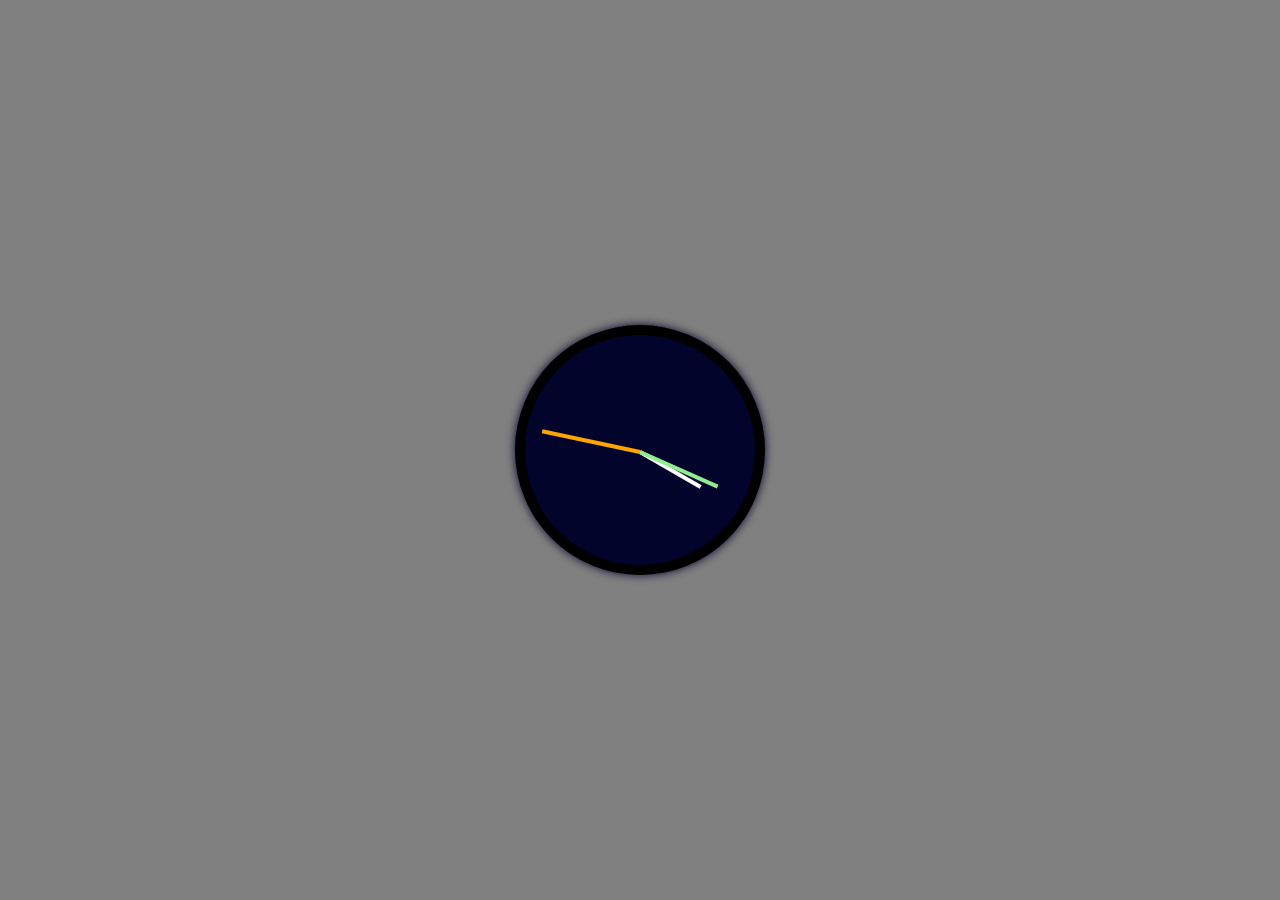
<file: analog clock/index.html>
<!DOCTYPE html>
<html>
<head>
	<meta charset="utf-8">
	<meta name="viewport" content="width=device-width, initial-scale=1">
	<title>Aanalog clock</title>
</head>
<link rel="stylesheet" href="style.css">
<body>
	<div class="container">
		<div class="box">
			<div class="inner_box">
				<div class="stick hr"></div>
				<div class="stick mn"></div>
				<div class="stick sc"></div>
			</div>
		</div>
	</div>
</body>
<script src="script.js" type="text/javascript" charset="utf-8" async defer></script>
</html>
</file>
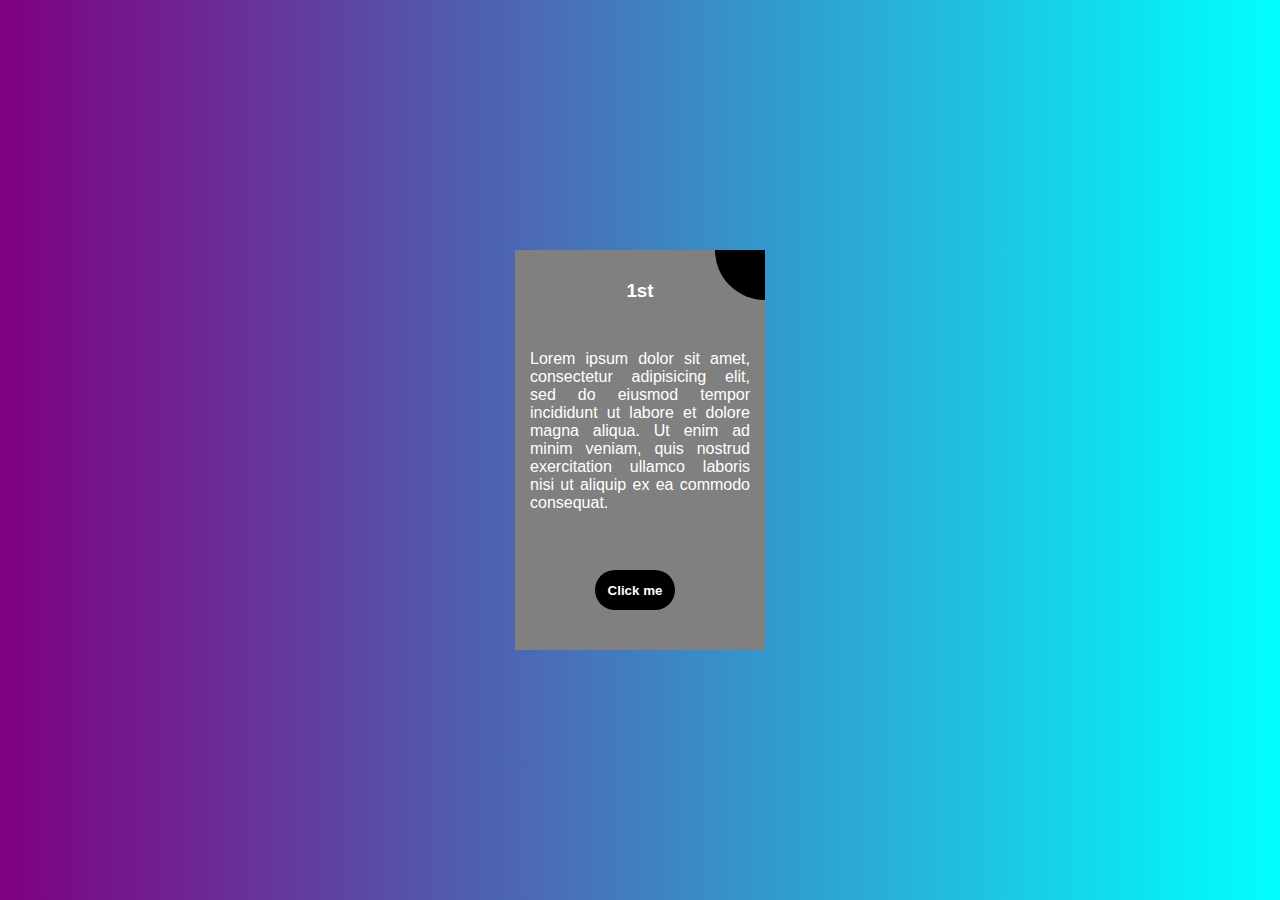
<file: animated cards/index.html>
<!DOCTYPE html>
<html>
<head>
	<meta charset="utf-8">
	<meta name="viewport" content="width=device-width, initial-scale=1">
	<title>card</title>
	<link rel="stylesheet" type="text/css" href="style.css">
</head>
<body>
	<div class="container">
		<div class="box">
				<h3>1st</h3>
				<p>Lorem ipsum dolor sit amet, consectetur adipisicing elit, sed do eiusmod tempor incididunt ut labore et dolore magna aliqua. Ut enim ad minim veniam, quis nostrud exercitation ullamco laboris nisi ut aliquip ex ea commodo
				consequat.</p>
				<button><a href="#">Click me</a></button>
				<span></span>
		</div>
		<!-- <div>
			<h3>2nd</h3>
			<p>Lorem ipsum dolor sit amet, consectetur adipisicing elit, sed do eiusmod tempor incididunt ut labore et dolore magna aliqua. Ut enim ad minim veniam, quis nostrud exercitation ullamco laboris nisi ut aliquip ex ea commodo
			consequat.</p>
			<button><a href="#">Click me</a></button>		</div>
		<div>
			<h3>3rd</h3>
			<p>Lorem ipsum dolor sit amet, consectetur adipisicing elit, sed do eiusmod tempor incididunt ut labore et dolore magna aliqua. Ut enim ad minim veniam, quis nostrud exercitation ullamco laboris nisi ut aliquip ex ea commodo
			consequat.</p>
			<button><a href="#">Click me</a></button>
		</div> -->
	</div>
</body>
<script type="text/javascript" src="script.js"></script>
</html>
</file>
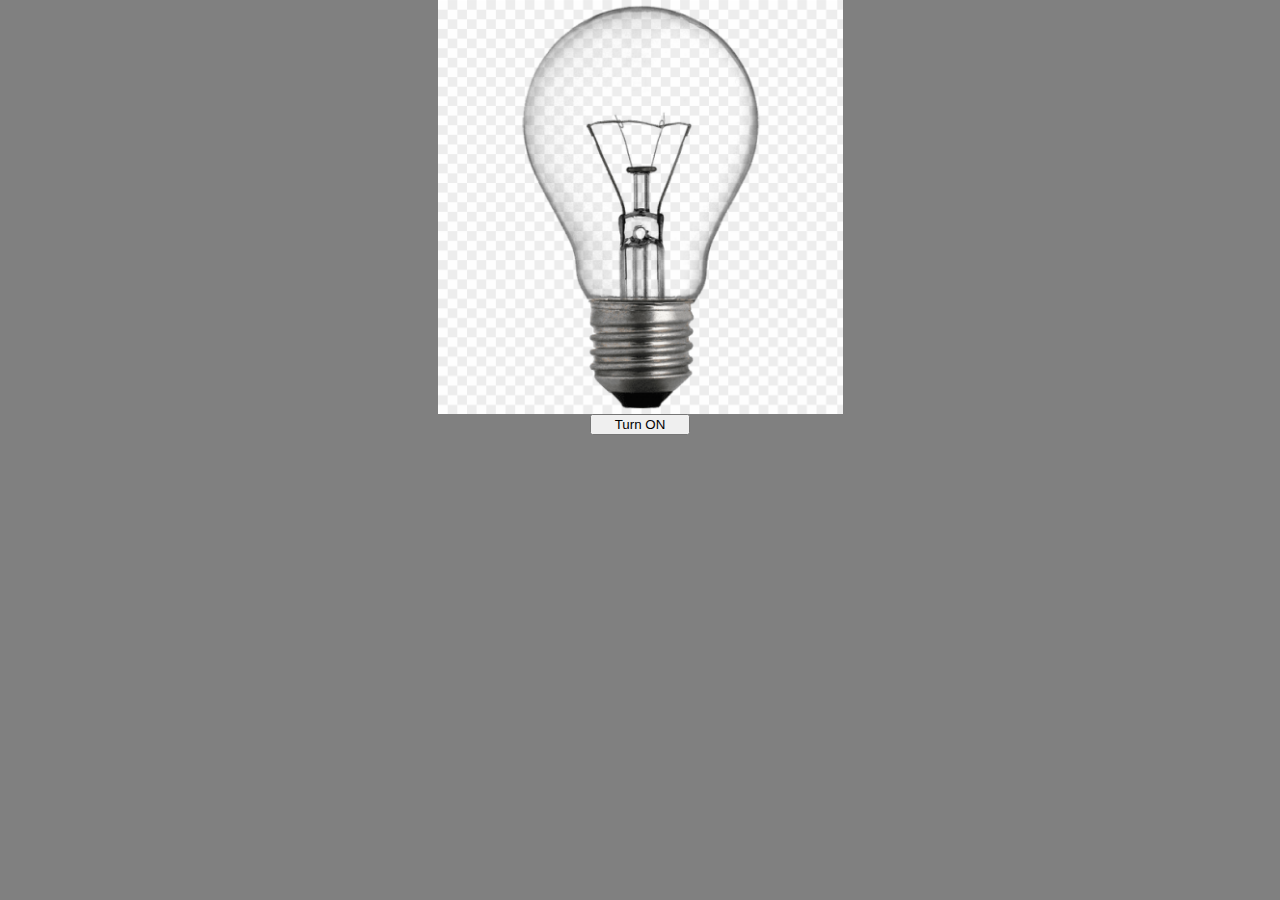
<file: bulb/index.html>
<!DOCTYPE html>
<html>
<head>
	<meta charset="utf-8">
	<meta http-equiv="X-UA-Compatible" content="IE=edge">
	<title>DOM</title>
	<link rel="stylesheet" href="style.css">
</head>
<body>
	<!-- <div class="main">
		
	</div> -->

	<div>
		<img src="off.png" alt="off" class="bulb">
		<button class="btn">Turn ON</button>
	</div>
</body>
<script type="text/javascript" src="script.js"></script>
</html>
</file>
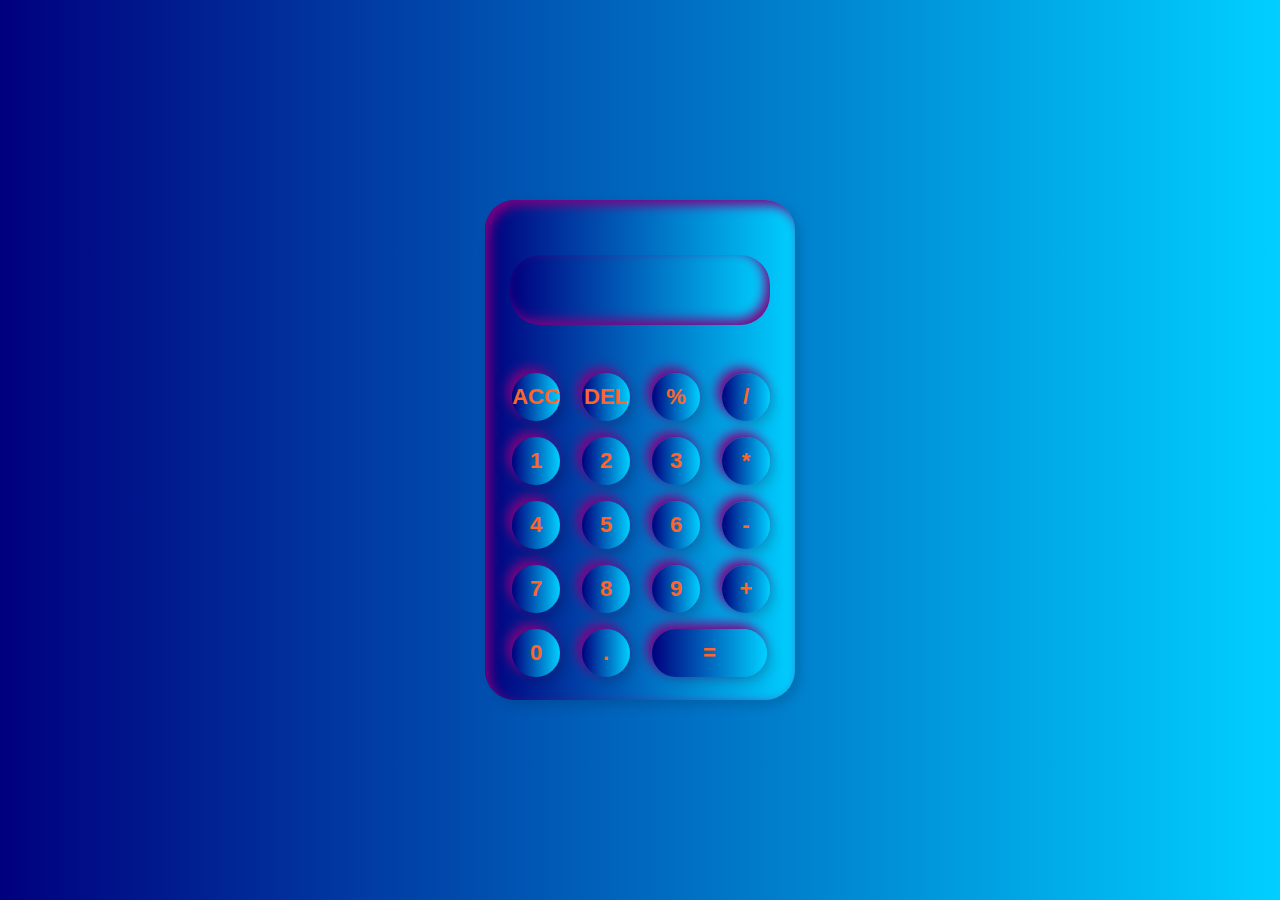
<file: calculater/index.html>
<!DOCTYPE html>
<html>
<head>
	<meta charset="utf-8">
	<meta name="viewport" content="width=device-width, initial-scale=1">
	<title>Calculator</title>
	<link rel="stylesheet" type="text/css" href="style.css">
</head>
<body>
	<div class="container">
		<div class="calculator">
			<input type="text" placeholder="" id="result">
			<button onclick="clr()">ACC</button>
			<button onclick="del()">DEL</button>
			<button onclick="display('%')">%</button>
			<button onclick="display('/')">/</button>
			<button onclick="display('1')">1</button>
			<button onclick="display('2')">2</button>
			<button onclick="display('3')">3</button>
			<button onclick="display('*')">*</button>
			<button onclick="display('4')">4</button>
			<button onclick="display('5')">5</button>
			<button onclick="display('6')">6</button>
			<button onclick="display('-')">-</button>
			<button onclick="display('7')">7</button>
			<button onclick="display('8')">8</button>
			<button onclick="display('9')">9</button>
			<button onclick="display('+')">+</button>
			<button onclick="display('0')">0</button>
			<button onclick="display('.')">.</button>
			<button class="equal" onclick="equal()">=</button>
		</div>
	</div>
<script type="text/javascript" src="script.js"></script>
</body>
</html>
</file>
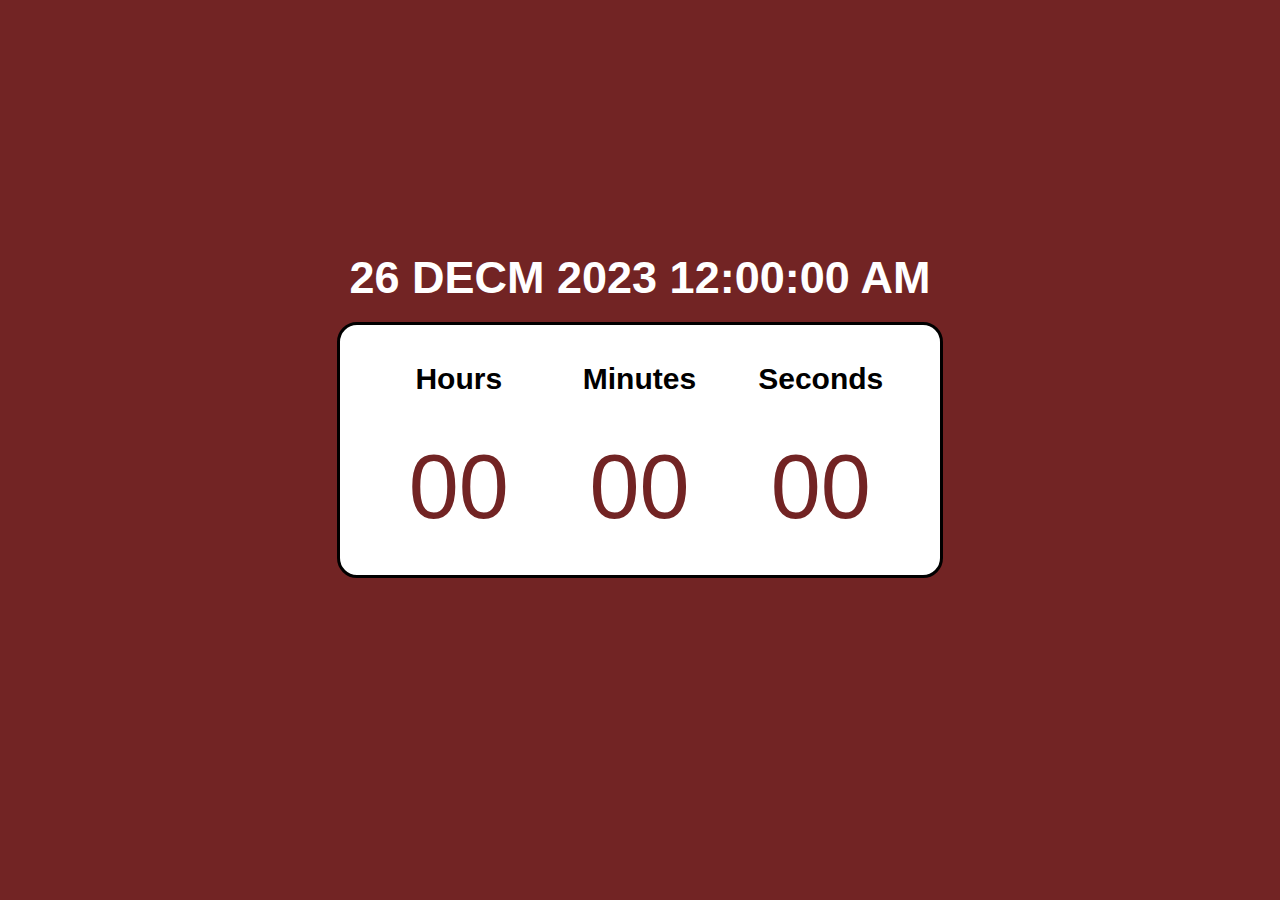
<file: countdown/index.html>
<!DOCTYPE html>
<html>
<head>
	<meta charset="utf-8">
	<meta name="viewport" content="width=device-width, initial-scale=1">
	<title>timer</title>
	<link rel="stylesheet" type="text/css" href="style.css">
</head>
<body>
	<div class="container">
		<h3 class="heading">00:00:00 PM </h3>
		<div class="hr">
			<h3>Hours</h3>
			<input type="numeric" class="hour" value="00" readonly>
		</div>
		<div class="min">
			<h3>Minutes</h3>
			<input type="numeric" class="minute" value="00" readonly>
		</div>
		<div class="sec">
			<h3>Seconds</h3>
			<input type="numeric" class="second" value="00" readonly>
		</div>
	</div>
</body>
<script type="text/javascript" src="script.js"></script>
</html>
</file>
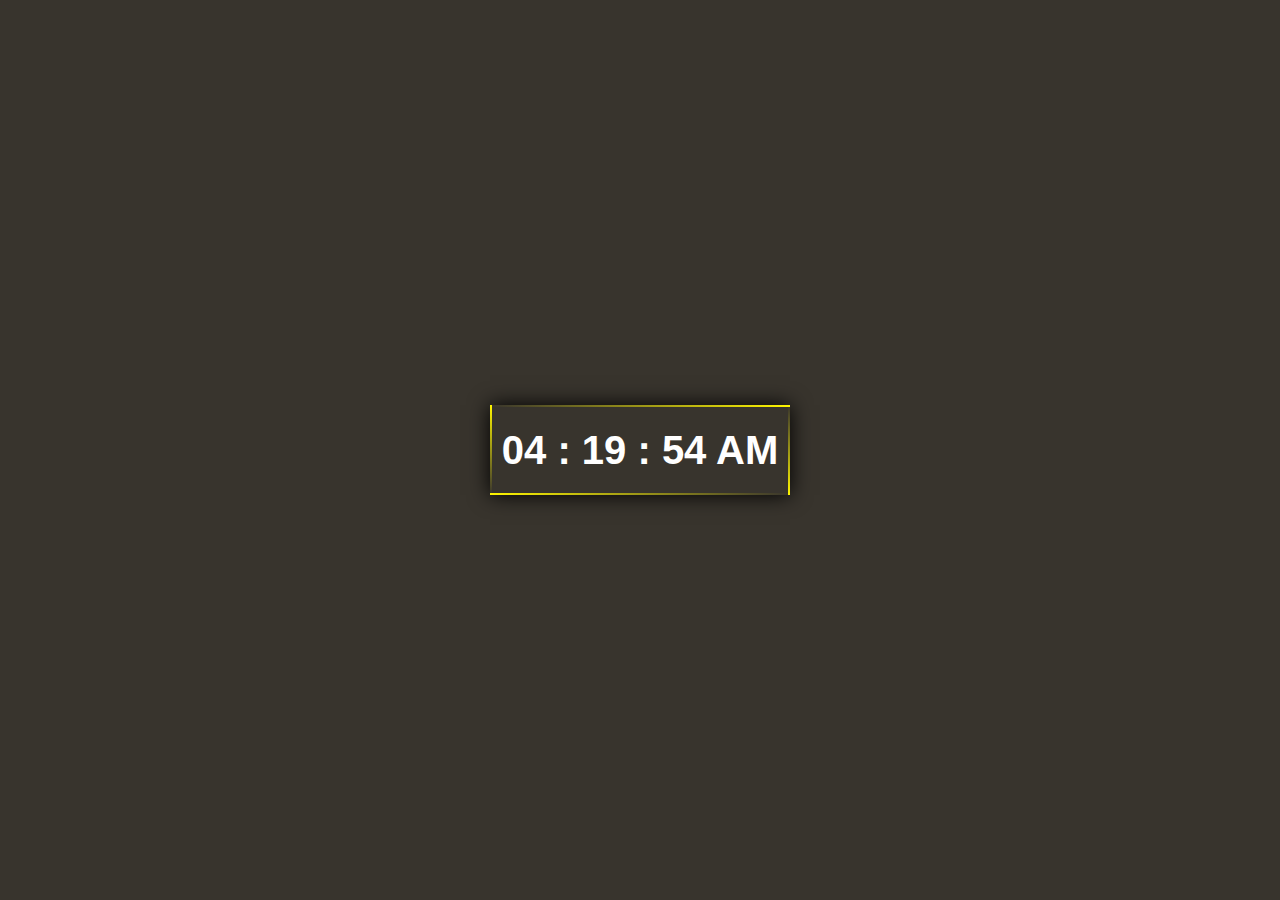
<file: digital clock/index.html>
<!DOCTYPE html>
<html>
<head>
	<meta charset="utf-8">
	<meta name="viewport" content="width=device-width, initial-scale=1">
	<title>Digital Clock</title>
	<link rel="stylesheet" type="text/css" href="style.css">
</head>
<body>
	<div class="container">
		<div class="box">
			<span class="border top"></span>
			<span class="border right"></span>
			<span class="border bottom"></span>
			<span class="border left"></span>
			<h3 class="clock_parts"></h3>
		</div>
	</div>
</body>
<script src="script.js" type="text/javascript" charset="utf-8" async defer></script>
</html>
</file>
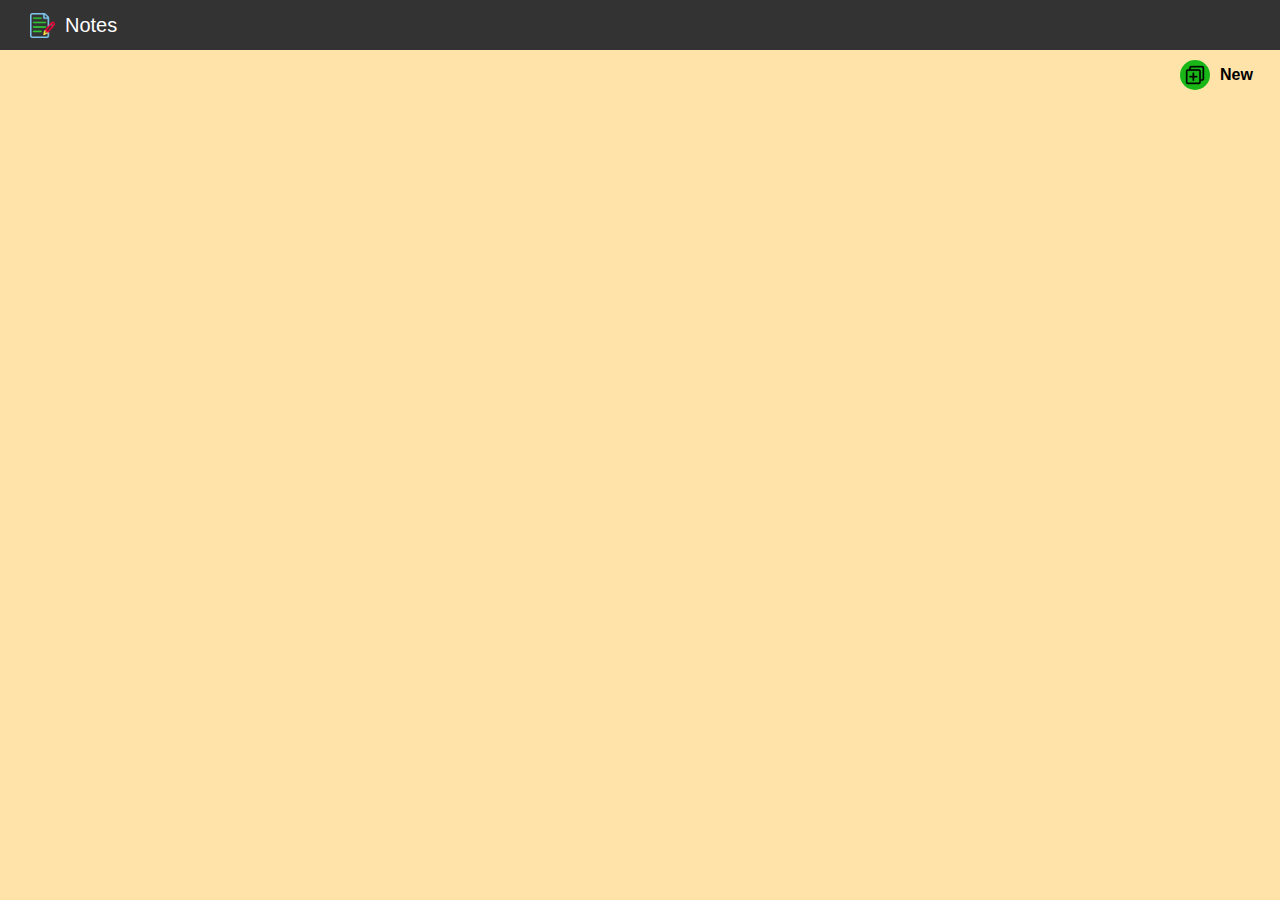
<file: keep notes/index.html>
<!DOCTYPE html>
<html>
<head>
	<meta charset="utf-8">
	<meta name="viewport" content="width=device-width, initial-scale=1">
	<title>keep notes</title>
	<link rel="stylesheet" type="text/css" href="style.css">
</head>
<body>
	<nav>
		<img src="notes.png" alt="">
		<h4>Notes</h4>
	</nav>
	<div class="new_btn">
		<img src="new.png" alt="">
		New
	</div>
	<main class="main-div">
		
	</main>
</body>
<script type="text/javascript" src="script.js"></script>
</html>
</file>
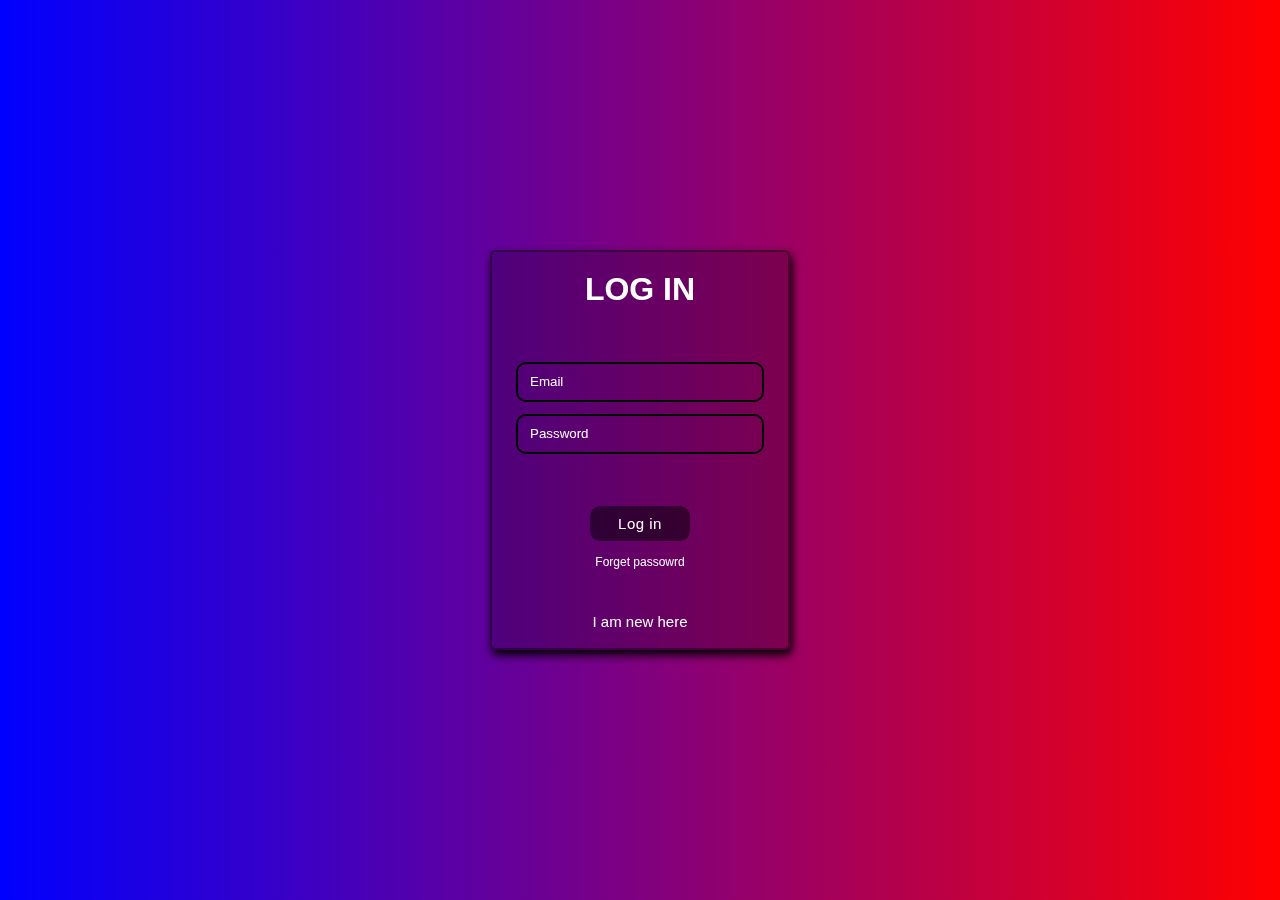
<file: Login card/index.html>
<!DOCTYPE html>
<html>
<head>
	<meta charset="utf-8">
	<meta name="viewport" content="width=device-width, initial-scale=1">
	<title>Login</title>
	<link rel="stylesheet" type="text/css" href="style.css">
</head>
<body>
	<div class="container">
		<div class="card">
			<form>
				<div class="front">
					<h1 class="heading">LOG IN</h1>
					<input type="email" name="email" placeholder="Email" required>				
					<input type="password" name="password" placeholder="Password" required>
					<button type="submit">Log in</button>
					<a href="#" class="forget">Forget passowrd</a>
					<a onclick="reg_page()" href="#">I am new here</a>						
				</div>
				<div class="back">
					<h1 class="heading">REGISTER</h1>
					<input type="name" name="name" placeholder="Name" required>
					<input type="email" name="email" placeholder="Email" required>				
					<input type="password" name="password" placeholder="Password" required>
					<button type="submit">Register</button>						
					<a onclick="log_page()" href="#">I have an account</a>						
				</div>
			</form>
		</div>
	</div>
</body>
<script src="script.js" type="text/javascript" ></script>
</html>
</file>
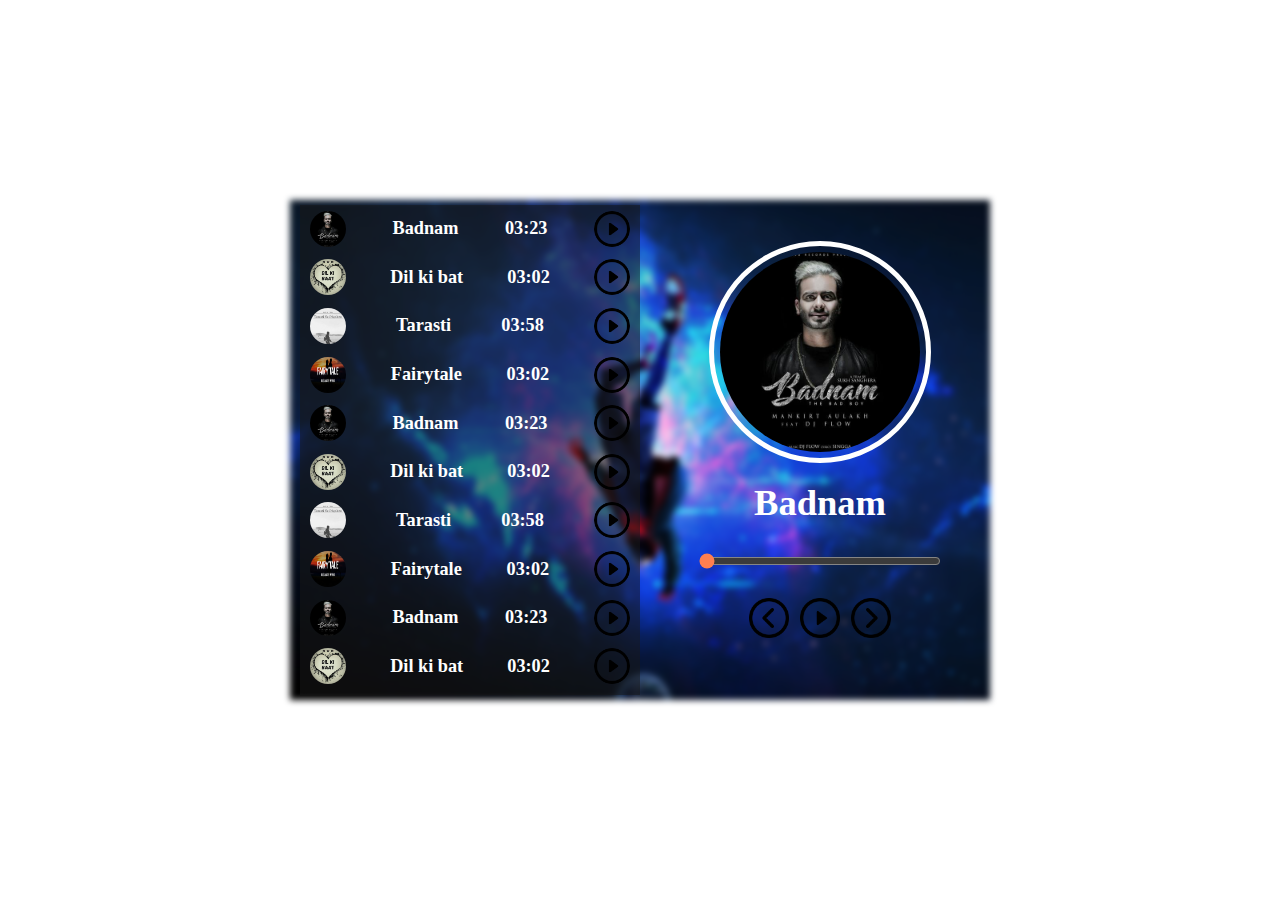
<file: music player/index.html>
<!DOCTYPE html>
<html>
<head>
	<meta charset="utf-8">
	<meta name="viewport" content="width=device-width, initial-scale=1">
	<title>Music Player</title>
	<link rel="stylesheet" type="text/css" href="style.css">
</head>
<body>
	<main class="main_box">
		<img class="bg" src="bg.jpg">
		<div class="song_list">
			<div class="song">
				<img class='song_img'src="img/img1.jpeg">
					<h5 class="name">name</h5>
					<h5 class="time">time</h5>
				<img class='min_play' src="icon/play.png">
			</div>
			<div class="song">
				<img class='song_img'src="img/img1.jpeg">
					<h5 class="name">name</h5>
					<h5 class="time">time</h5>
				<img class='min_play' src="icon/play.png">
			</div>
			<div class="song">
				<img class='song_img'src="img/img1.jpeg">
					<h5 class="name">name</h5>
					<h5 class="time">time</h5>
				<img class='min_play' src="icon/play.png">
			</div>
			<div class="song">
				<img class='song_img'src="img/img1.jpeg">
					<h5 class="name">name</h5>
					<h5 class="time">time</h5>
				<img class='min_play' src="icon/play.png">
			</div>
			<div class="song">
				<img class='song_img'src="img/img1.jpeg">
					<h5 class="name">name</h5>
					<h5 class="time">time</h5>
				<img class='min_play' src="icon/play.png">
			</div>
			<div class="song">
				<img class='song_img'src="img/img1.jpeg">
					<h5 class="name">name</h5>
					<h5 class="time">time</h5>
				<img class='min_play' src="icon/play.png">
			</div>
			<div class="song">
				<img class='song_img'src="img/img1.jpeg">
					<h5 class="name">name</h5>
					<h5 class="time">time</h5>
				<img class='min_play' src="icon/play.png">
			</div>
			<div class="song">
				<img class='song_img'src="img/img1.jpeg">
					<h5 class="name">name</h5>
					<h5 class="time">time</h5>
				<img class='min_play' src="icon/play.png">
			</div>
			<div class="song">
				<img class='song_img'src="img/img1.jpeg">
					<h5 class="name">name</h5>
					<h5 class="time">time</h5>
				<img class='min_play' src="icon/play.png">
			</div>
			<div class="song">
				<img class='song_img'src="img/img1.jpeg">
					<h5 class="name">name</h5>
					<h5 class="time">time</h5>
				<img class='min_play' src="icon/play.png">
			</div>
		</div>
		<div class="player">
			<div class="player_box">
				<img class="main_thumb" src="img/img1.jpeg">
				<h5 class="main_name">Badnam</h5>
			   	<input type="range" name="range" id="ProgressBar" value='0' min="0" max="100">
				<div class="controlers">
					<i><img class="prev" src="icon/previous.png"></i>
					<i><img class="mainplay" src="icon/play.png"></i>
					<i><img class="next" src="icon/next.png"></i>
				</div>
			</div>
		</div>
	</main>
</body>
<script type="text/javascript" src="script.js"></script>
</html>
</file>
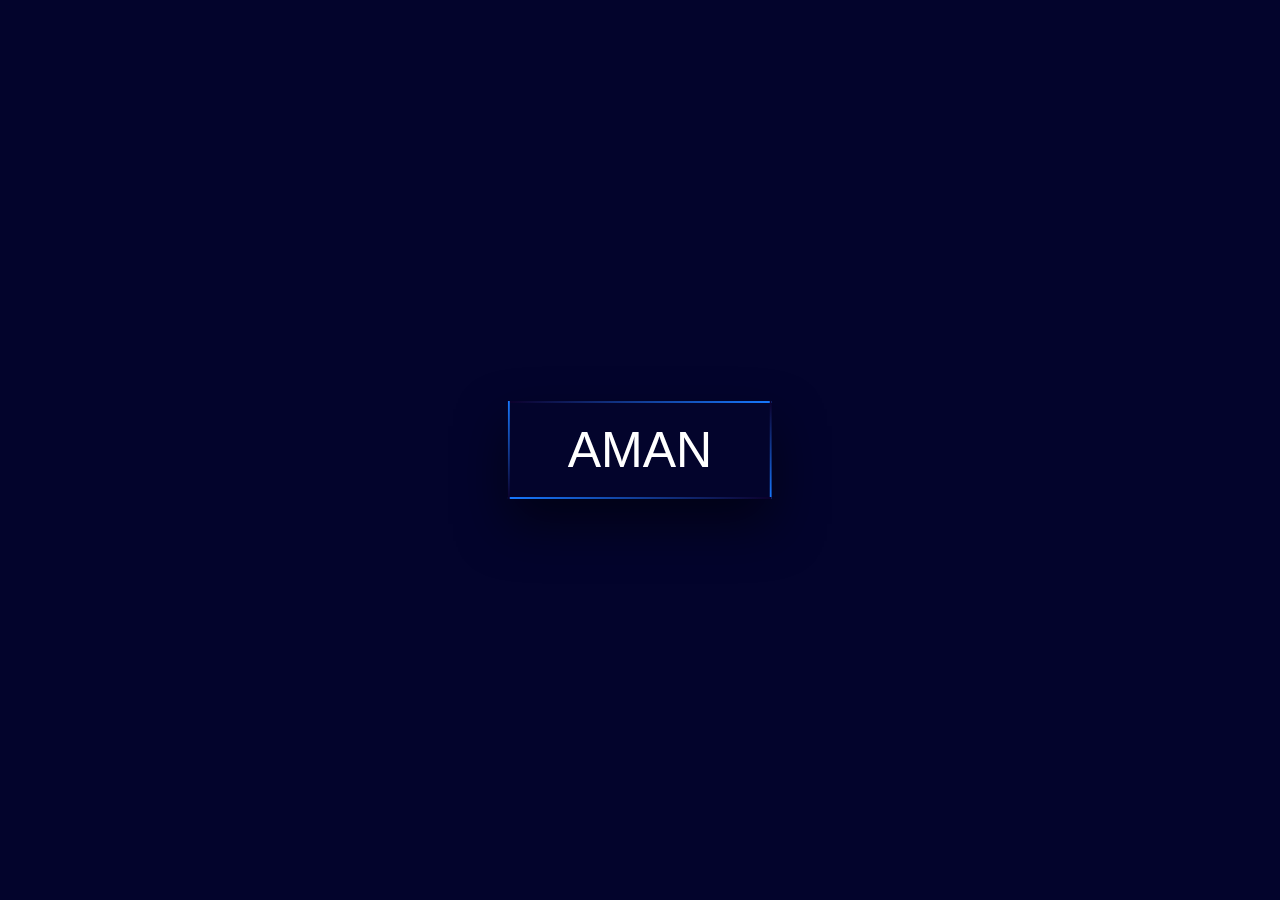
<file: name box/index.html>
<!DOCTYPE html>
<html>
<head>
	<meta charset="utf-8">
	<meta name="viewport" content="width=device-width, initial-scale=1">
	<title>name box</title>
	<link rel="stylesheet" type="text/css" href="style.css">
</head>
<body>
	<div>
		<span></span>
		<span></span>
		<span></span>
		<span></span>
		AMAN
	</div>
</body>
</html>
</file>
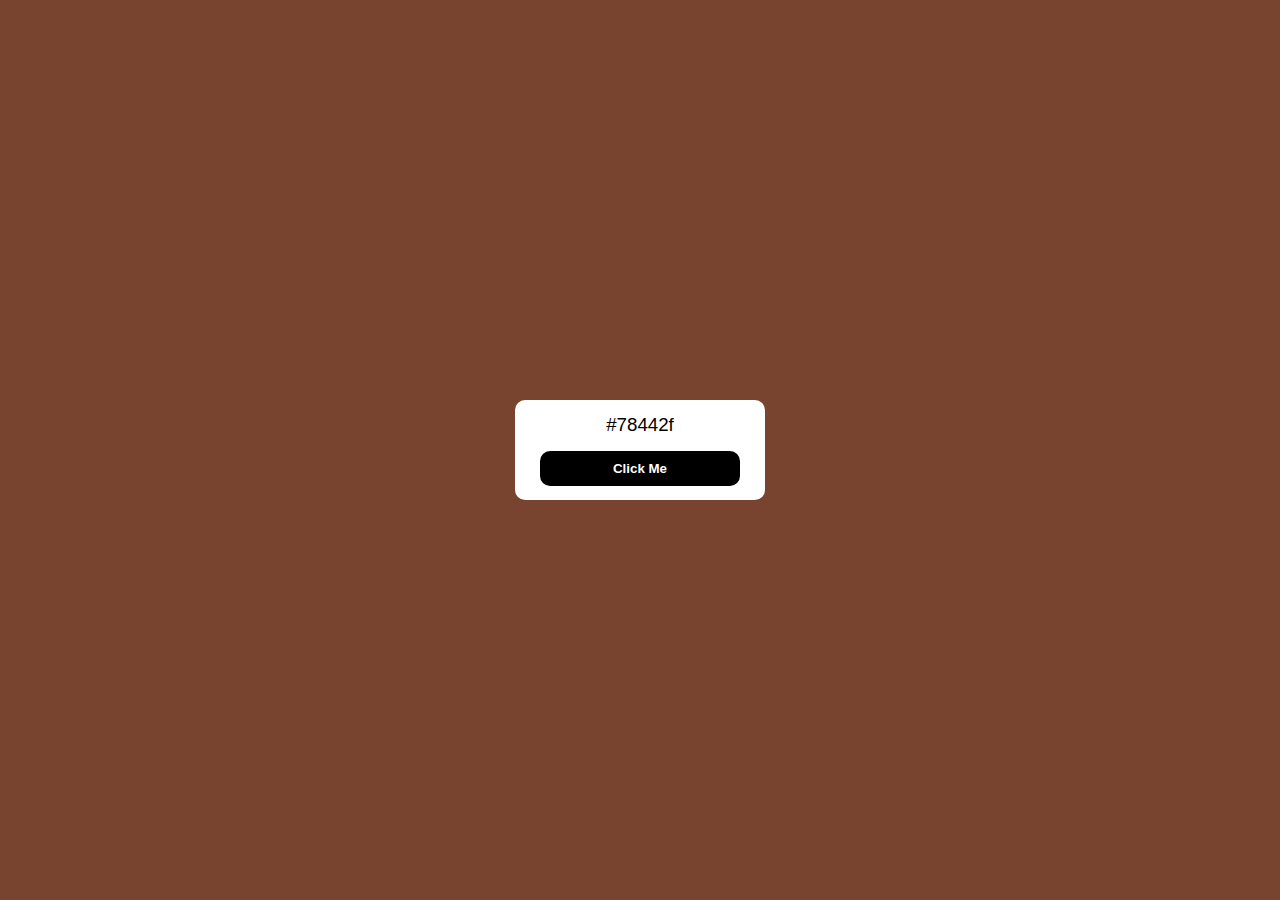
<file: random color generator/index.html>
<!DOCTYPE html>
<html>
<head>
	<meta charset="utf-8">
	<meta name="viewport" content="width=device-width, initial-scale=1">
	<title></title>
	<link rel="stylesheet" type="text/css" href="style.css">
</head>
<body>
	<div class="container">
		<div class="box">
			<h3 id="colorcode">fff</h3>
			<button id="btn">Click Me</button>
		</div>
	</div>
</body>
<script type="text/javascript" src="script.js"></script>
</html>
</file>
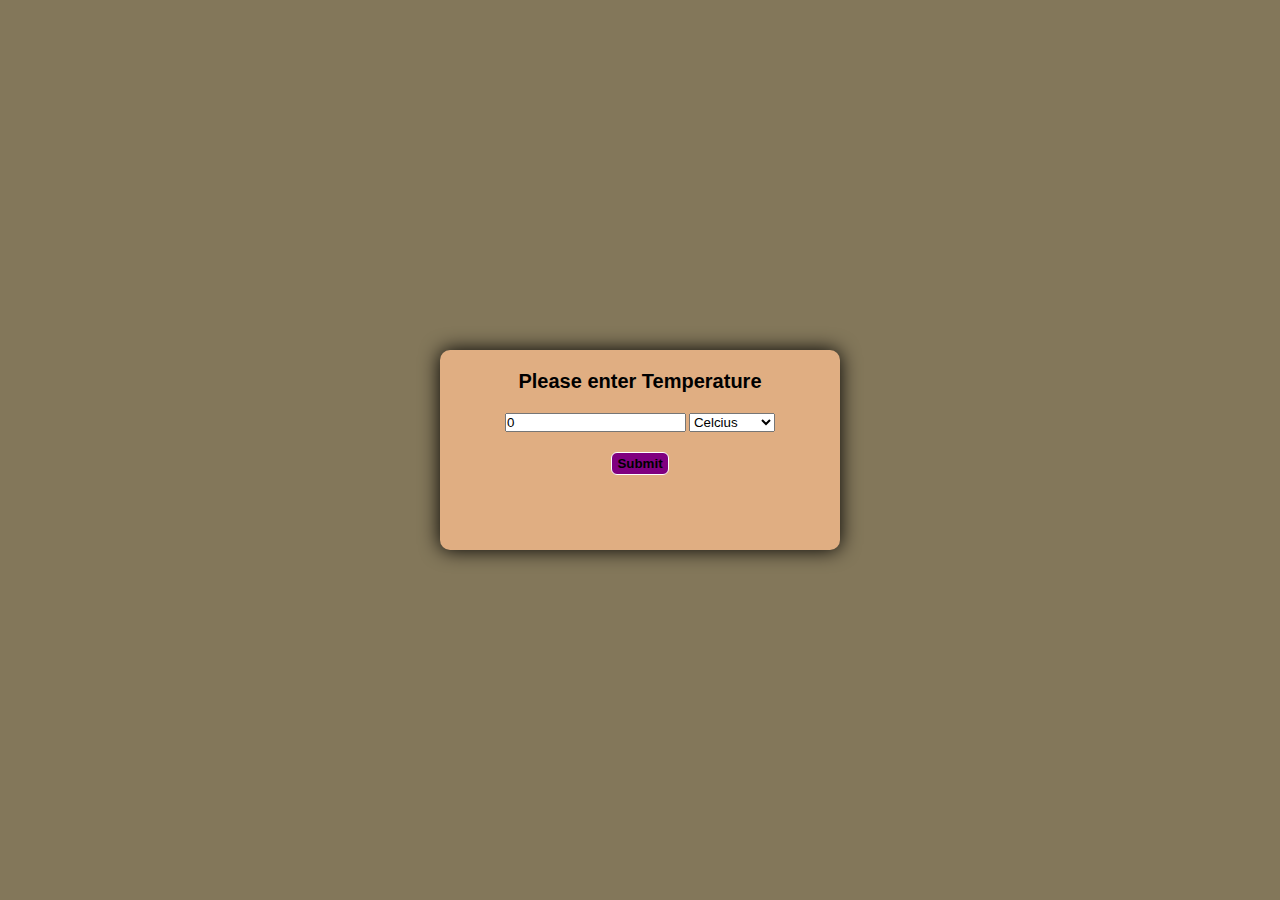
<file: thermometer/temprature converter/index.html>
<!DOCTYPE html>
<html>
<head>
	<meta charset="utf-8">
	<meta name="viewport" content="width=device-width, initial-scale=1">
	<title>temp converter</title>
	<link rel="stylesheet" type="text/css" href="style.css">
</head>
<body>
	<main class="main">
		<form onsubmit="change(); return false" accept-charset="utf-8">
			<h5>Please enter Temperature</h5>
			<input type="number" class="num" name="number" value="0">
			<select class="selected">
				<option class="cel" value="1">Celcius</option>
				<option class="fah" value="2">Fahrenheit</option>
			</select>
			<br>
			<input class="submit" type="submit" name="">
			<br>
			<span class="result_output"></span>
		</form>
	</main>
</body>
<script type="text/javascript" src="script.js"></script>
</html>
</file>
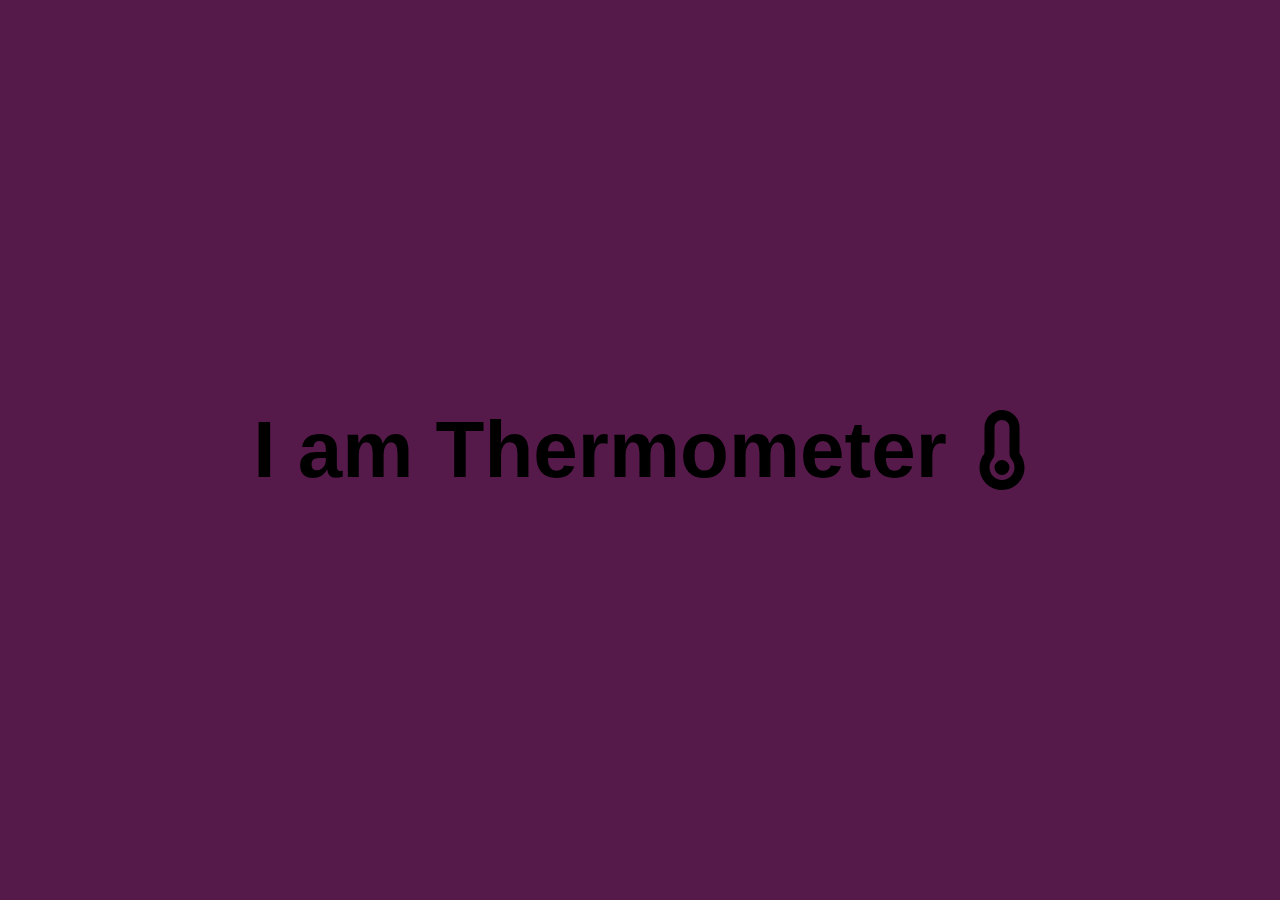
<file: thermometer/thermometer animation/index.html>
<!DOCTYPE html>
<html>
<head>
	<meta charset="utf-8">
	<meta name="viewport" content="width=device-width, initial-scale=1">
	<title>thermometer</title>
	<link rel="stylesheet" type="text/css" href="style.css">
</head>
<body>
	<main class="main">
		<div class="p">I am Thermometer</div>
		<img class="icn" src="icon/empty.svg" alt="">
	</main>
</body>
<script type="text/javascript" src="script.js"></script>
</html>
</file>
<file: analog clock/style.css>
*{
	box-sizing: border-box;
	margin: 0;
	padding: 0;
}
body{
	background-color: grey;
}
.container{
	height: 100vh;
	width: 100vw;
	display: flex;
	align-items: center;
	justify-content: center;
}
.box{
	height: 250px;
	width: 250px;
	border-radius: 50%;
	box-shadow:0px 0px 10px #03042C;
	background-color: black;
}
.inner_box{
	margin-top: 10px;
	margin-left: 10px;
	height: 230px;
	width: 230px;
	border-radius: 50%;
	background-color: #03042C;
	position: relative;
}
.stick{
	position: absolute;
	top: 50%;
	left: 15px;
	transform-origin: 100%;
}
.hr{
	border: 2px solid white;
	width: 70px;
	left: 45px;
	rotate: 90deg;
}
.mn{
	border: 2px solid lightgreen;
	width: 85px;
	left: 30px;
	rotate: 90deg;
}
.sc{
	border: 2px solid orange;
	width: 100px;
	rotate: 90deg;	
}
</file>
<file: animated cards/style.css>
*{
	margin: 0;
	padding: 0;
	box-sizing: border-box;
}
body{
	font-family: sans-serif;
	background: linear-gradient(90deg, purple, cyan);
}
.container{
	display: flex;
	height: 100vh;
	justify-content: center;
	align-items: center;
	color: white;
}
.box{
	position: relative;
	height: 400px;
	width: 250px;
	background-color: grey;
	overflow: hidden;
	transition: 2s;
}
/* .box:hover{
	background:black;
} */
h3{
	position: absolute;
	top: 30px;
	width: 100%;
	z-index: 1;
	text-align: center;
}
p{
	z-index: 1;
	position: absolute;
	top: 100px;
	width: 100%;
	text-align: justify;
	padding-left: 15px;
	padding-right: 15px;
}
button{
	z-index: 1;
	position: absolute;
	bottom: 40px;
	background-color: black;
	height: 40px;
	width: 80px;
	border-radius: 30px;
	border: hidden;
	transform: translateX(100%);
	transition: 1s;
	transition-delay: 0.5s;
}
a{
	z-index: 1;
	text-decoration: none;
	color: white;
	font-weight: bold;
/* 	position: stati; */
	transition-delay: 0.5s;
	transition: 1s;
}
span{
	content: "";
	height: 100px;
	width: 100px;
	border-radius: 50%;
	background-color: black;
	position: absolute;
	top: -50px;
	right: -50px;
	transition: 1s;
}
</file>
<file: bulb/style.css>
body{
	background: grey;
	margin: 0;
	padding: 0;
	box-sizing: border-box;
	display: flex;
	justify-content: center;
	align-items: center
}
/* .main{
	height: 200px;
	width: 100%;
	background-color:red ;
}
 */
div{
/* 	background-color: red; */
	height: 50%;
	width: 50vh;
	display: flex;
	justify-content: center;
	align-items: center;
	flex-direction: column;
}
img{
	height: 90%;
	width: 90%;
/* 	mix-blend-mode: color-burn; */
}
button{
	height: 10%;
	width: 100px;
}
</file>
<file: calculater/style.css>
*{
    margin: 0;
    padding: 0;
    box-sizing: border-box;
    font-family: sans-serif;
    font-weight: bold;
    font-size: 22px;
    color: #ff6526;
    background: linear-gradient(90deg, #00007e ,#00d0ff);
}
.container{
	height: 100vh;
    display: flex;
    justify-content: center;
    align-items: center;
}
.calculator{
	border-color: #ecf0f3;
    padding: 15px;
    border-radius: 30px;
    display: grid;
    grid-template-columns: repeat(4,70px);
    box-shadow: inset 5px 5px 12px purple,
    			5px 5px 12px rgba(0,0,0,0.14);
}
input{
	grid-column: span 4;
	height: 70px;
	width: 260px;
	border: none;
	box-shadow: inset -5px -5px 12px purple;,
    			inset 5px 5px 12px rgba(0,0,0,0.14);
    margin: 40px auto;
    padding: 10px;
    font-size: 40px;
    text-align: end;
    border-radius: 30px;
    outline: none;
   	border-color: #ecf0f3;
   	color: #ff6526;

}
button{
	width: 48px;
	height: 48px;
	box-shadow: -5px -5px 12px purple,
    			5px 5px 12px rgba(0,0,0,0.14);
    border-radius: 50%;
    border: none;
    margin: 8px 12px;
}
.equal{
	width: 115px;
	border-radius: 40px;
	margin: 8px 12px;
}
</file>
<file: countdown/style.css>
body{
	background: #722424;
	height: 100vh;
	width: 100vw;
	padding: 0;
	margin: 0;
	box-sizing: border-box;
}
.container{
	background: white;
	border: 3px solid black;
	border-radius: 20px;
	position: relative;
	height: 250px;
	width: 600px;
	top: 50%;
	left: 50%;
	transform: translate(-50%, -50%);
	display: flex;
	flex-direction: row;
	justify-content: space-evenly;
	align-items: center;
}
.container div{
	display: flex;
	align-items: center;
	flex-direction: column;
}
input{
	height: 120px;
	width: 120px;
	font-size: 90px;
	border: none;
	background: none;
	color: #722424;
	text-align: center;
	margin-bottom: 20px;
	outline: none;
}
.container div h3{
	font-family: sans-serif;
	font-size: 30px;
}
.heading{
	position: absolute;
	margin-top: -300px;
	font-size: 45px;
	color: white;
	font-family: sans-serif;
	text-transform: uppercase;
}
</file>
<file: digital clock/style.css>
body{
	background-color: #38342d;
	margin: 0;
	padding: 0;
	box-sizing: border-box;
}
.container{
	height: 100vh;
	width: 100vw;
	overflow: hidden;
}
.box{
	position: relative;
	top: 50%;
	left: 50%;
	transform: translate(-50%, -50%);
	height: 90px;
	width: 300px;
	display: flex;
	align-items: center;
	justify-content: space-evenly;
	overflow: hidden;
	box-shadow: 0px 0px 20px 0px black;
	color: white;
	transition: 2s;
}
.box:hover{
	background: #FFF600;
	color: black;
	box-shadow: 0px 0px 20px 0px #FFF600;
}
.top{
	position: absolute;
	top: 0%;
	right: 0px;
	width: 100%;
	height: 2px;
	background: linear-gradient(to right, transparent ,#FFF600);
	animation: anim1 2s linear infinite;
}
@keyframes anim1 {
	0%{
		transform: translateX(-100%);
	}
	100%{
		transform: translateX(100%);
	}
}
.right{
	position: absolute;
	top: 0%;
	right: 0px;
	width: 2px;
	height: 100%;
	background: linear-gradient(to bottom, transparent ,#FFF600);
	animation: anim2 2s linear infinite;
	animation-delay: 1s;
}
@keyframes anim2 {
	0%{
		transform: translateY(-100%);
	}
	100%{
		transform: translateY(100%);
	}
}
.bottom{
	position: absolute;
	bottom: 0%;
	right: 0px;
	width: 100%;
	height: 2px;
	background: linear-gradient(to left, transparent ,#FFF600);
	animation: anim3 2s linear infinite;
}
@keyframes anim3 {
	0%{
		transform: translateX(100%);
	}
	100%{
		transform: translateX(-100%);
	}
}
.left{
	position: absolute;
	top: 0%;
	left: 0px;
	width: 2px;
	height: 100%;
	background: linear-gradient(to top, transparent ,#FFF600);
	animation: anim4 2s linear infinite;
	animation-delay: 1s;
}
@keyframes anim4 {
	0%{
		transform: translateY(100%);
	}
	100%{
		transform: translateY(-100%);
	}
}
h3{
	font-family: sans-serif;
	font-size: 40px;
}
.box:hover .border{
	background: #38342d;
	animation: none;

}
</file>
<file: keep notes/style.css>
*{
	padding: 0;
	margin: 0;
	box-sizing: border-box;
}
body{
	background: #ffe3a8;
	height: 100%;
	width: 100%;
}
nav{
	height: 50px;
	width: 100%;
	background: #333333;
	display: flex;
	align-items: center;
	color: white;
	padding-left: 30px;
}
nav img{
	height: 50%;
	padding-right: 10px;
	display: flex;
}
nav h4{
	font-family: sans-serif;
	font-weight: 500;
	font-size: 20px;
}
.new_btn{
	height: 30px;
	display: flex;
	align-items: center;
	justify-content: space-between;
	font-family: sans-serif;
	font-weight: 600;
	width: 70px;
	position: absolute;
	margin-top: 10px;
	padding-right: 80px;
	right: 20px;
	border-radius: 20px;
	cursor: pointer;
	background: linear-gradient(to right,#18b717 50%,transparent 50%);
	background-size: 200% 100%;
	background-position: right bottom;
	transition: all .2s ease-out;
}	
.new_btn:hover{
	background-position: left bottom;
}
.new_btn img{
	height: 100%;
    padding: 5px;
    background: #18b717;
    border-radius: 50%;
    margin-right: 10px;
    overflow: visible;
}
main{
	display: flex;
	flex-wrap: wrap;
	margin-top: 30px;
	margin-left: 30px;
}
.note{
	background: white;
	margin-top: 30px;
	margin-right: 30px;
	height: 130px;
	width: 250px;
}
.options{
	padding: 2px;
	height: 30px;
	text-align: right;
}
.options img{
	margin-right: 3px;
	height: 30px;
	overflow: visible;
	cursor: pointer;
	transition-duration: .2s;
	padding: 5px;
	border-radius: 50%;
}
.options img:hover{
	background: green;
	overflow: visible;
}
.front_div{
	height: 100px;
	width: 250px;
	border: none;
	padding: 20px;
	padding-top: 10px;
	background: transparent;
}
.hidden{
	display: none;
}
.textArea{
	resize: none;
	outline: none;
}
</file>
<file: Login card/style.css>
body{
	margin: 0;
	padding: 0;
	background: linear-gradient(90deg , blue,red);
}
.container{
    width: 100%;
    height: 100vh;
    color: #fff;
    display: flex;
    align-items: center;
    justify-content: center;
    font-family: sans-serif;
}
.card{
	display: flex;
	justify-content: center;
	justify-items: center;
	height: 400px;
	width: 300px;
	border: 2px solid rgba(0, 0, 0, .4);
	border-radius: 5px;
	background-color: rgba(0, 0, 0, .2);
	box-shadow: 2px 5px 10px black;
	box-sizing: border-box;
	transition: 1s;
	transform-style: preserve-3d;
}
form{
	display: flex;
	justify-content: center;
	align-items: center;
	transform-style: preserve-3d;
}
::placeholder{
	color: white;
}
.front , .back{
	height: 400px;
	position: absolute;
	display: flex;
	justify-content: space-between;
	align-items: center;
	flex-direction: column;
	backface-visibility: hidden;
}
.back{
	transform: rotateY(180deg);
}
input{
	margin-top: -40px;
	margin-bottom: -20px;
	outline: none;
	height: 20px;
	width: 220px;
	background: none;
	border: 2px solid black;
	border-radius: 10px;
	padding: 8px 12px 8px 12px;
	color: white;
}
.back input{
	margin :  -5px  0px  -10px 0px;
}
button{
	letter-spacing: 0.5px;
	color: white;
	font-size: 15px;
	height: 35px;
	width: 100px;
	border-radius: 10px;
	border: none;
	background-color: rgba(0, 0, 0, .5);
}
button:hover{
	background-color: rgba(0, 0, 0, 1);
	box-shadow: 0px 0px 2px 1px black;
	text-shadow: 0px 0px 2px white;
	cursor: pointer;
}
a{
	color: white;
	text-decoration: none;
	font-size: 15px;
	margin-bottom: 20px;
}
a:hover{
	text-shadow: 0px 0px 2px white;

}
.forget{
	position: absolute;
	font-size: 12px;
	margin-top: 305px;
}
.forget:hover{
	text-decoration: underline;
	text-shadow: none;
}

@media (max-width: 768px) {

	.card{
		justify-content: center;
		align-items: center;
		width: 100%;
		height: 100%;
		border:none;
		border-radius:0;
		background-color: inherit;
		box-shadow:none;
	}
}
</file>
<file: music player/style.css>
*{
	padding: 0;
	margin: 0;
	box-sizing: border-box;
	color: white;
}
body{
	height: 100vh;
	display: flex;
	justify-content: center;
	align-items: center;
	font-size: 22px;
}
.main_box{
	display: flex;
	height: 500px;
	width: 700px;
	align-items: center;
	justify-content: center;
}
.bg{
	position: absolute;
	height: 500px;
	width: 700px;
	filter: blur(3px);
}
.song_list{
	height: 98%;
	width: 50%;
	display: flex;
	align-items: center;
	justify-content: space-evenly;
	flex-direction: column;
	margin: 10px;
	background: #1818188a;
	z-index: 99;

}
.song{
	height: 40px;
	display: flex;
	width: 100%;
	align-items: center;
	justify-content: space-between;
	padding-left: 10px;
	padding-right: 10px;
	margin-bottom: 5px;
	border-radius: 20px;
	position: relative;
}
.song img{
	padding: 2px 0px;
	height: 100%;
	width: 36px;
	border-radius: 50%;
}
.song img:nth-child(3){
	height: 50%;
}
.player{
	height: 100%;
	width: 50%;
	display: flex;
	align-items: center;
	justify-content: center;
	z-index: 99;
}
.player_box{
	height: 95%;
	width: 95%;
	padding: 10px;
	display: flex;
	align-items: center;
	justify-content: space-evenly;
	flex-direction: column;
	font-size: 2em;
}
.player_box .main_thumb{
	height: 200px;
	width: 200px;
	border-radius: 50%;
	outline:5px solid white;
	outline-offset: 6px;
}
.player_box h5{
	width: 80%;
	text-align: center;
}
#ProgressBar{
	accent-color: coral;
	width: 80%;
}
.controlers i img{
	height: 40px;
}
</file>
<file: name box/style.css>
*{

}
body{
	background-color: #03042C;
}
div{
/* 	border-radius: 10px; */
	color: white;
	font-family: sans-serif;
	font-size: 50px;
	position: absolute;
	top: 50%;
	left: 50%;
	overflow: hidden;
	padding: 20px 60px;
	transform: translate(-50%,-50%);
	box-shadow: 0px 25px 50px rgba(0, 0, 0, .5);
	transition: 2s;
}
div:before{
	content: "";
	position: absolute;
	top: 2px;
	left: 2px;
	width: 50%;
	background: rgba(255, 255, 255, .05);
}
span:nth-child(1){
	position: absolute;
	width: 100%;
	height: 2px;
	background: linear-gradient(to right, #0c002b,#1779ff);
	top: 0;
	left: 0;
	animation: anim1 2s linear infinite;
}
@keyframes anim1 {
	0%{
		transform: translateX(-100%);
	}
	100%{
		transform: translateX(100%);
	}
}
span:nth-child(2){
	position: absolute;
	width: 2px;
	height: 100%;
	background: linear-gradient(to bottom, #0c002b,#1779ff);
	top: 0;
	right: 0;
	animation: anim2 2s linear infinite;
	animation-delay: 1s;
}
@keyframes anim2 {
	0%{
		transform: translateY(-100%);
	}
	100%{
		transform: translateY(100%);
	}
}
span:nth-child(3){
	position: absolute;
	width: 100%;
	height: 2px;
	background: linear-gradient(to left, #0c002b,#1779ff);
	bottom: 0;
	left: 0;
	animation: anim3 2s linear infinite;
}
@keyframes anim3 {
	0%{
		transform: translateX(100%);
	}
	100%{
		transform: translateX(-100%);
	}
}
span:nth-child(4){
	position: absolute;
	width: 2px;
	height: 100%;
	background: linear-gradient(to top, #0c002b,#1779ff);
	top: 0;
	left: 0;
	animation: anim4 2s linear infinite;
	animation-delay: 1s;
}
@keyframes anim4 {
	0%{
		transform: translateY(100%);
	}
	100%{
		transform: translateY(-100%);
	}
}

div:hover{
	background: #EEEB18;
	color: black;
	box-shadow: 0px 25px 50px #EEEB18;
}
div:hover span{
	background: #EEEB18;
}
</file>
<file: random color generator/style.css>
body{
	height: 100%;
	width: 100%;
	transition: .8s;
}
*{
	margin: 0;
	padding: 0;
	box-sizing: border-box;
	font-family: sans-serif;
}
.container{
	height: 100vh;
    width: 100vw;
    display: flex;
    align-items: center;
    justify-content: center;
}
.box{
	height: 100px;
	width: 250px;
    border-radius: 10px;
	background: white;
	display: flex;
	align-items: center;
	justify-content: space-evenly;
	flex-direction: column;
}
#colorcode{
	font-weight: 100;
}
#btn{
	width: 80%;
	border: none;
	border-radius: 10px;
	padding: 10px 0px;
	background: black;
	color: white;
	font-weight: bold;
}
</file>
<file: thermometer/temprature converter/style.css>
*{
	margin: 0;
	padding: 0;
	box-sizing: border-box;
}
body{
	display: flex;
	align-items: center;
	justify-content: center;
	height: 100vh;
	background: #83775a;
	font-family: sans-serif;
	font-size: 10px;
}
.main{
	background: #e0ae82;
	height: 200px;
	width: 400px;
	text-align: center;
	justify-content: center;
	border-radius: 10px;
	box-shadow: 0px 0px 20px black;
}
h5{
	padding: 20px 0px;
	font-size: 2em;
}
.submit{
	margin: 20px 0px;
	padding: 3px 5px;
	border-radius: 6px;
	border: 1.5px solid white;	
	cursor: pointer;
	background: purple;
	font-weight: bold;
}
.result_output{
	font-size: 2em;
}
</file>
<file: thermometer/thermometer animation/style.css>
*{
	margin: 0;
	padding: 0;
	box-sizing: border-box;
}
body{
	display: flex;
	align-items: center;
	justify-content: center;
	height: 100vh;
	background: #551a4a;
	font-size: 40px;
}
.main{
	display: flex;
	align-items: center;
	justify-content: center;
}
.p{
	font-size: 2em;
	font-family: sans-serif;
	font-weight: bold;
}
.icn{
	height: 80px;
	padding-left: 30px;
	fill: #551a4a;
	color: red;
}
</file>
